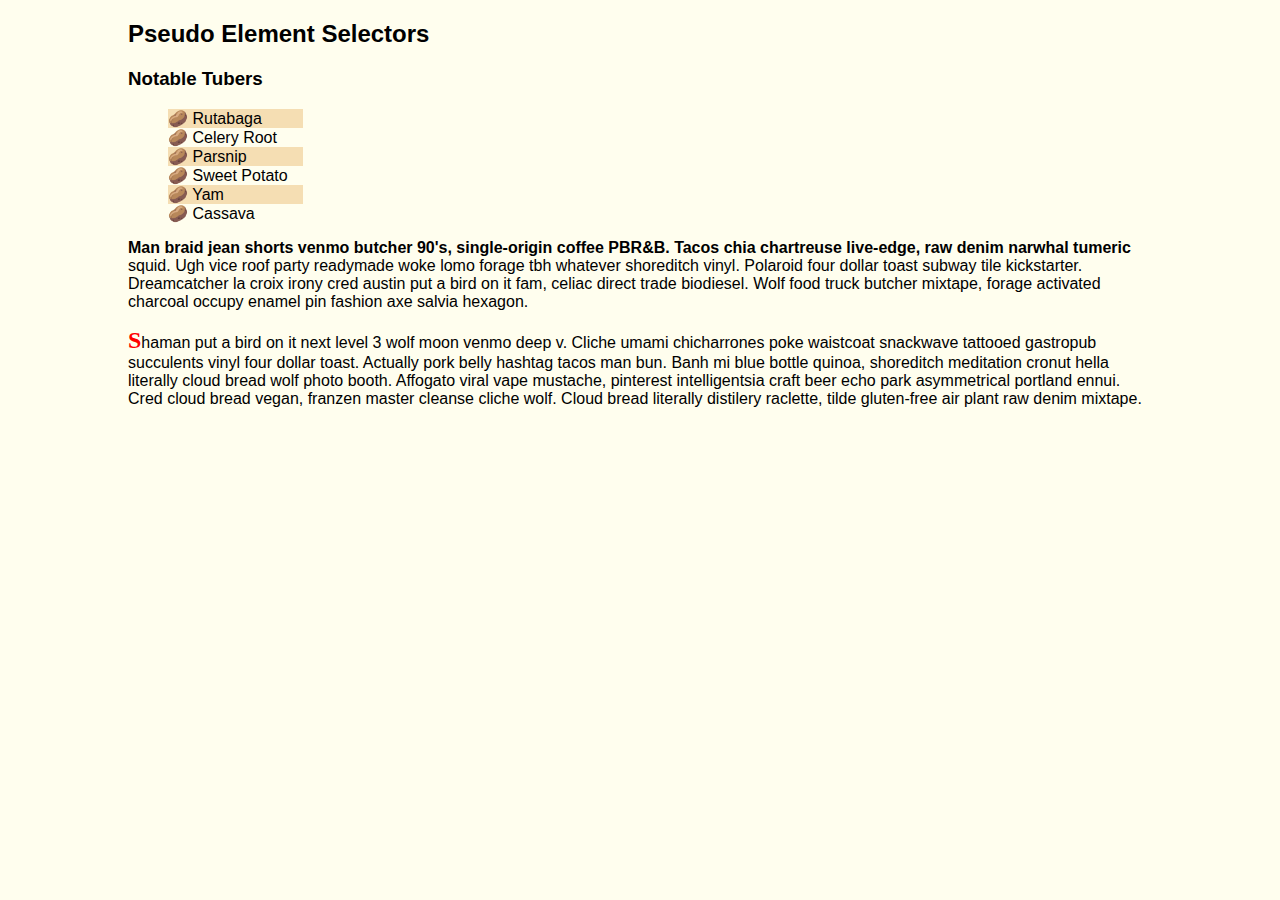
<file: flexbox/04-Pseudo-Classes/Solved/index.html>
<!DOCTYPE html>
<html lang="en">
  <head>
    <meta charset="UTF-8" />
    <meta name="viewport" content="width=device-width, initial-scale=1.0" />
    <meta http-equiv="X-UA-Compatible" content="ie=edge" />
    <title>Pseudo Elements & Classes</title>
    <link rel="stylesheet" href="./assets/css/style.css" />
  </head>
  <body>
    <header>
      <nav></nav>
    </header>
    <main>
      <section>
        <h2>Pseudo Element Selectors</h2>
        <h3>Notable Tubers</h3>
        <ul class="tubers">
          <li>
            <a href="https://en.wikipedia.org/wiki/Rutabaga" target="_blank"
              >Rutabaga</a
            >
          </li>
          <li>
            <a href="https://en.wikipedia.org/wiki/Celery_root" target="_blank"
              >Celery Root</a
            >
          </li>
          <li>
            <a href="https://en.wikipedia.org/wiki/Parsnip" target="_blank"
              >Parsnip</a
            >
          </li>
          <li>
            <a href="https://en.wikipedia.org/wiki/Sweet_potato" target="_blank"
              >Sweet Potato</a
            >
          </li>
          <li>
            <a href="https://en.wikipedia.org/wiki/Yam" target="_blank">Yam</a>
          </li>
          <li>
            <a href="https://en.wikipedia.org/wiki/Cassava" target="_blank"
              >Cassava</a
            >
          </li>
        </ul>
        <p class="intro">
          Man braid jean shorts venmo butcher 90's, single-origin coffee PBR&B.
          Tacos chia chartreuse live-edge, raw denim narwhal tumeric squid. Ugh
          vice roof party readymade woke lomo forage tbh whatever shoreditch
          vinyl. Polaroid four dollar toast subway tile kickstarter.
          Dreamcatcher la croix irony cred austin put a bird on it fam, celiac
          direct trade biodiesel. Wolf food truck butcher mixtape, forage
          activated charcoal occupy enamel pin fashion axe salvia hexagon.
        </p>
      </section>

      <section>
        <p class="conclusion">
          Shaman put a bird on it next level 3 wolf moon venmo deep v. Cliche
          umami chicharrones poke waistcoat snackwave tattooed gastropub
          succulents vinyl four dollar toast. Actually pork belly hashtag tacos
          man bun. Banh mi blue bottle quinoa, shoreditch meditation cronut
          hella literally cloud bread wolf photo booth. Affogato viral vape
          mustache, pinterest intelligentsia craft beer echo park asymmetrical
          portland ennui. Cred cloud bread vegan, franzen master cleanse cliche
          wolf. Cloud bread literally distilery raclette, tilde gluten-free air
          plant raw denim mixtape.
        </p>
      </section>
    </main>
  </body>
</html>
</file>
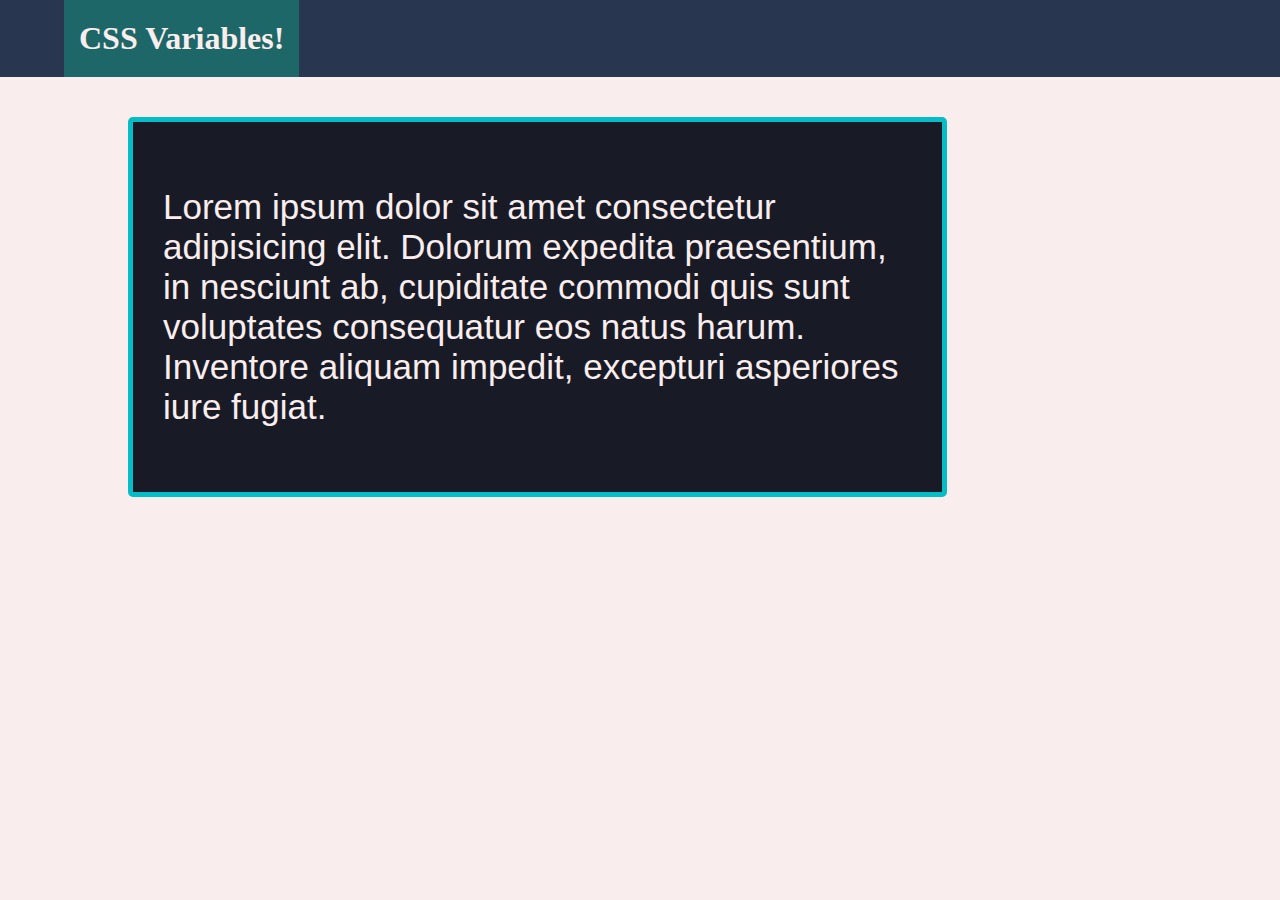
<file: flexbox/05-CSS-Variables/Solved/index.html>
<!DOCTYPE html>
<html lang="en-us">
  <head>
    <meta charset="UTF-8" />
    <title>CSS Variables</title>
    <link rel="stylesheet" type="text/css" href="assets/css/style.css" />
  </head>

  <body>
    <header>
      <div class="header-wrapper">
        <h1>
          <a href="#">CSS Variables!</a>
        </h1>
      </div>
    </header>
    <div class="wrapper">
      <section id="main-content">
        <p>
          Lorem ipsum dolor sit amet consectetur adipisicing elit. Dolorum
          expedita praesentium, in nesciunt ab, cupiditate commodi quis sunt
          voluptates consequatur eos natus harum. Inventore aliquam impedit,
          excepturi asperiores iure fugiat.
        </p>
      </section>
    </div>
  </body>
</html>
</file>
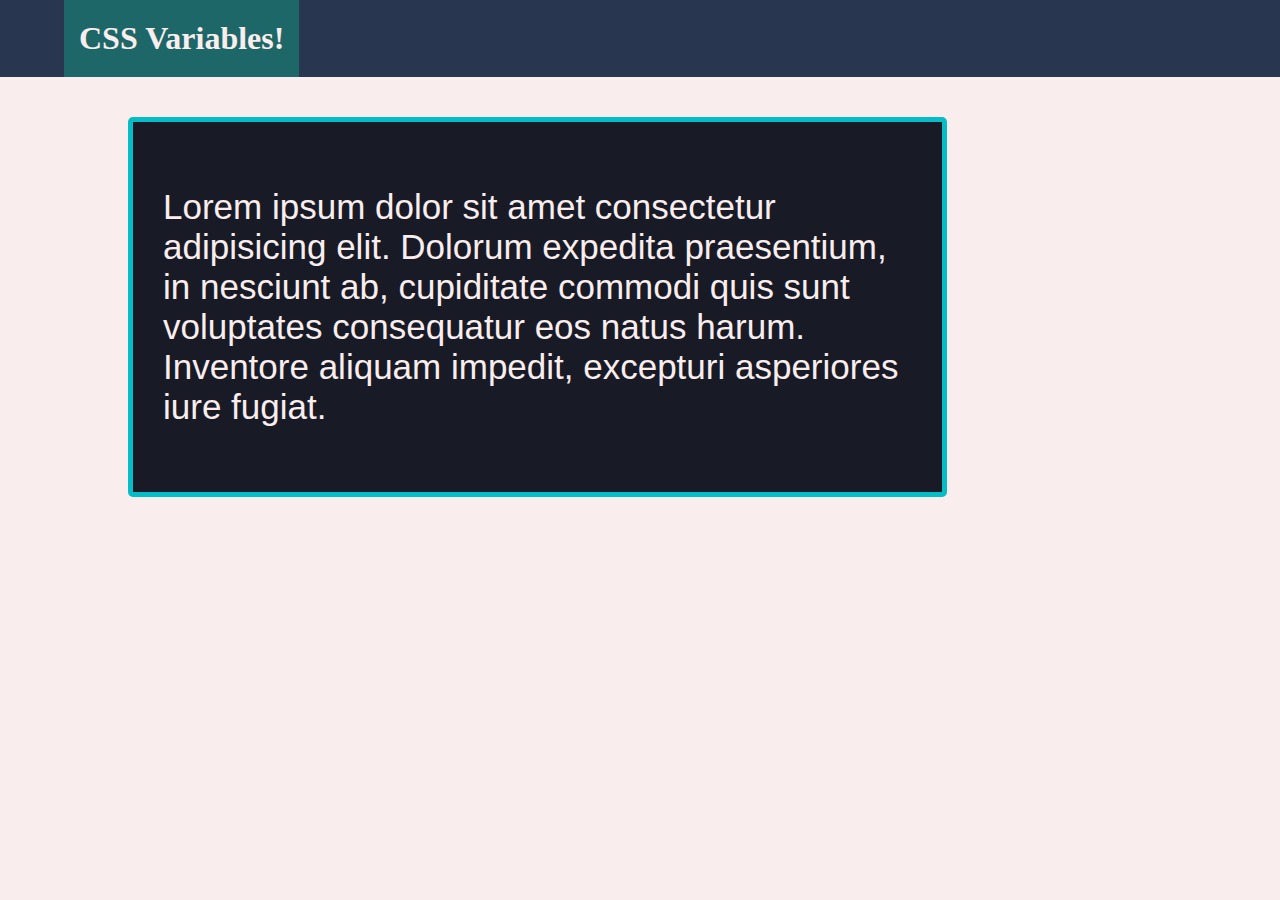
<file: flexbox/05-CSS-Variables/Unsolved/index.html>
<!-- Media Query Demo (check the CSS page) -->
<!doctype html>
<html lang="en-us">
<head>
  <meta charset="UTF-8">
  <title>CSS Variables</title>
  <link rel="stylesheet" type="text/css" href="assets/css/style.css">
</head>

<body>
  <header>
    <div class="header-wrapper">
      <h1>
        <a href="#">CSS Variables!</a>
      </h1>
    </div>
  </header>
  <div class="wrapper">
    <section id="main-content">
      <p>Lorem ipsum dolor sit amet consectetur adipisicing elit. Dolorum expedita praesentium, in nesciunt ab, cupiditate commodi quis sunt voluptates consequatur eos natus harum. Inventore aliquam impedit, excepturi asperiores iure fugiat.</p>
    </section>
  </div>
</body>

</html>
</file>
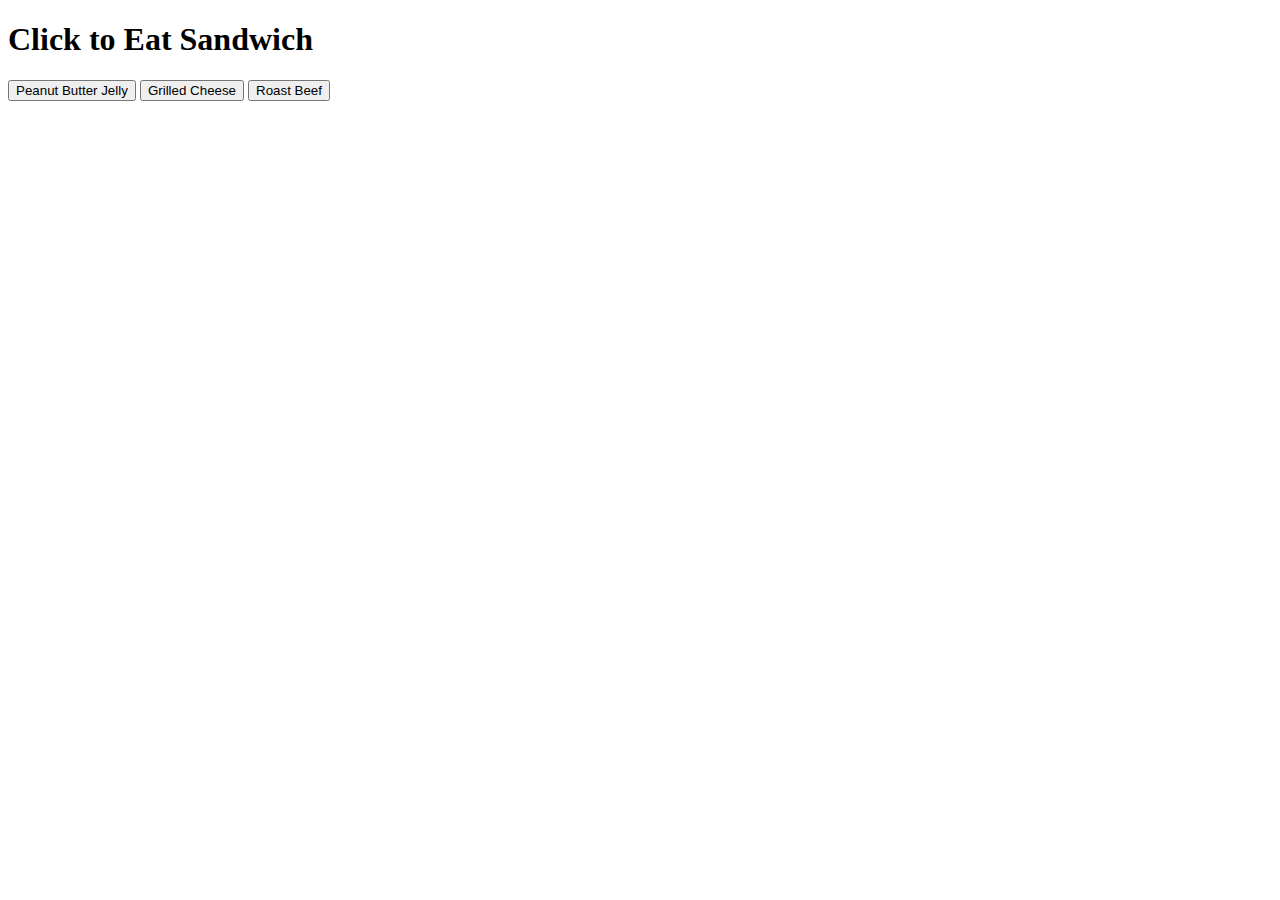
<file: jquery/02-jQuery-Sandwich-Click/Solved/index.html>
<!DOCTYPE html>
<html lang="en">
  <head>
    <meta charset="UTF-8" />
    <title>jQuery Sandwich Click</title>
  </head>

  <body>
    <h1>Click to Eat Sandwich</h1>
    <!-- Create three button elements each with an id and corresponding content for our sandwiches -->
    <button id="pbj">Peanut Butter Jelly</button>
    <button id="grilledcheese">Grilled Cheese</button>
    <button id="roastbeef">Roast Beef</button>

    <!-- BONUS: Render an image for each click event. You will need to declare an empty `<div>` with an id of `#image-div` for this -->
    <div id="image-div"></div>

    <!-- Link to the jQuery Library -->
    <script src="https://cdnjs.cloudflare.com/ajax/libs/jquery/3.2.1/jquery.min.js"></script>

    <script type="text/javascript">
      // Create three global variables for tracking the number of sandwiches eaten
      var pbjCounter = 0;
      var grilledCheeseCounter = 0;
      var roastBeefCounter = 0;

      // Here we create various "on click" events which capture clicks
      // Inside each click event is the code to create an alert, update the counter, and show the updated count.
      // Take note that you can chain events onto an element
      // With this even if our ids are created at a later date our events will still always work
      $('#pbj').on('click', function() {
        alert('Mmm... Peanut Butter Jelly Time.');
        pbjCounter++;
        alert("You've eaten " + pbjCounter + ' PB&J sandwiches');

        // BONUS
        $('#image-div').html(
          "<img src='https://i1.wp.com/snotapwi.com/wp-content/uploads/2017/03/PBJ-Sandwiches.jpg?resize=590%2C368&ssl=1' />"
        );
      });

      $('#grilledcheese').on('click', function() {
        alert('Nom nom nom. Gooey Gooey Grilled Cheese!');
        grilledCheeseCounter++;
        alert(
          "You've eaten " + grilledCheeseCounter + ' grilled cheese sandwiches'
        );

        // BONUS
        $('#image-div').html(
          "<img src='http://cdn.funcheap.com/wp-content/uploads/2014/04/The-Perfect-Grilled-Cheese-Sandwich-800-158111.jpg' />"
        );
      });

      $('#roastbeef').on('click', function() {
        alert(
          "No qualms about animal rights here. I'm all about that roast beef."
        );
        roastBeefCounter++;
        alert("You've eaten " + roastBeefCounter + ' roast beef sandwiches');

        // BONUS
        $('#image-div').html(
          "<img src='https://www.cscassets.com/recipes/wide_cknew/wide_25336.jpg' />"
        );
      });
    </script>
  </body>
</html>
</file>
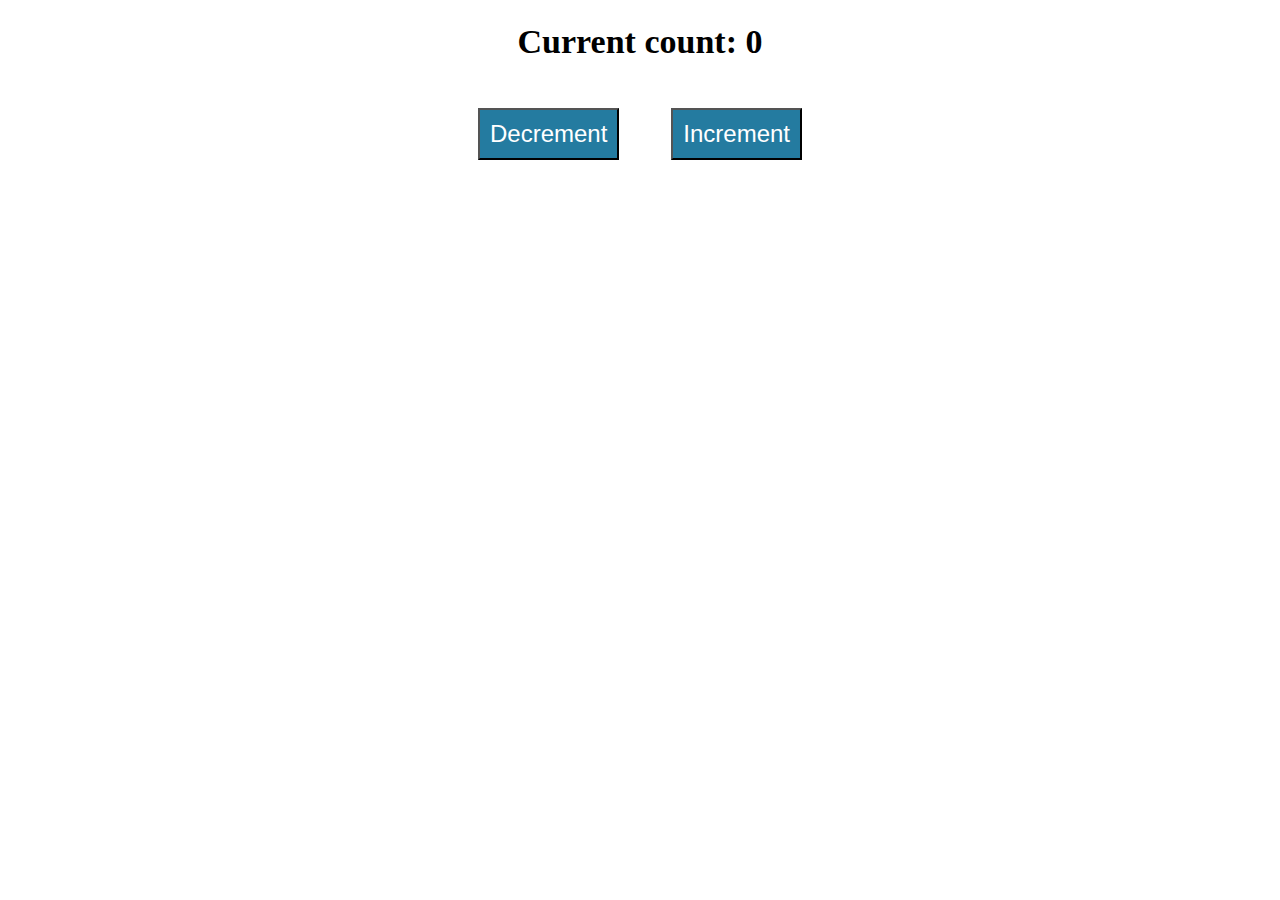
<file: timeouts/01-Activities/02-addEventListener/Solved/index.html>
<!DOCTYPE html>
<html lang="en">
  <head>
    <meta charset="UTF-8" />
    <meta name="viewport" content="width=device-width, initial-scale=1.0" />
    <meta http-equiv="X-UA-Compatible" content="ie=edge" />
    <title>Click Counter</title>
    <link rel="stylesheet" href="./assets/css/style.css" />
  </head>

  <body>
    <div>
      <h1>Current count: <span id="count">0</span></h1>
      <div class="container">
        <button id="decrement">Decrement</button>
        <button id="increment">Increment</button>
      </div>
    </div>
    <script src="./assets/js/script.js"></script>
  </body>
</html>
</file>
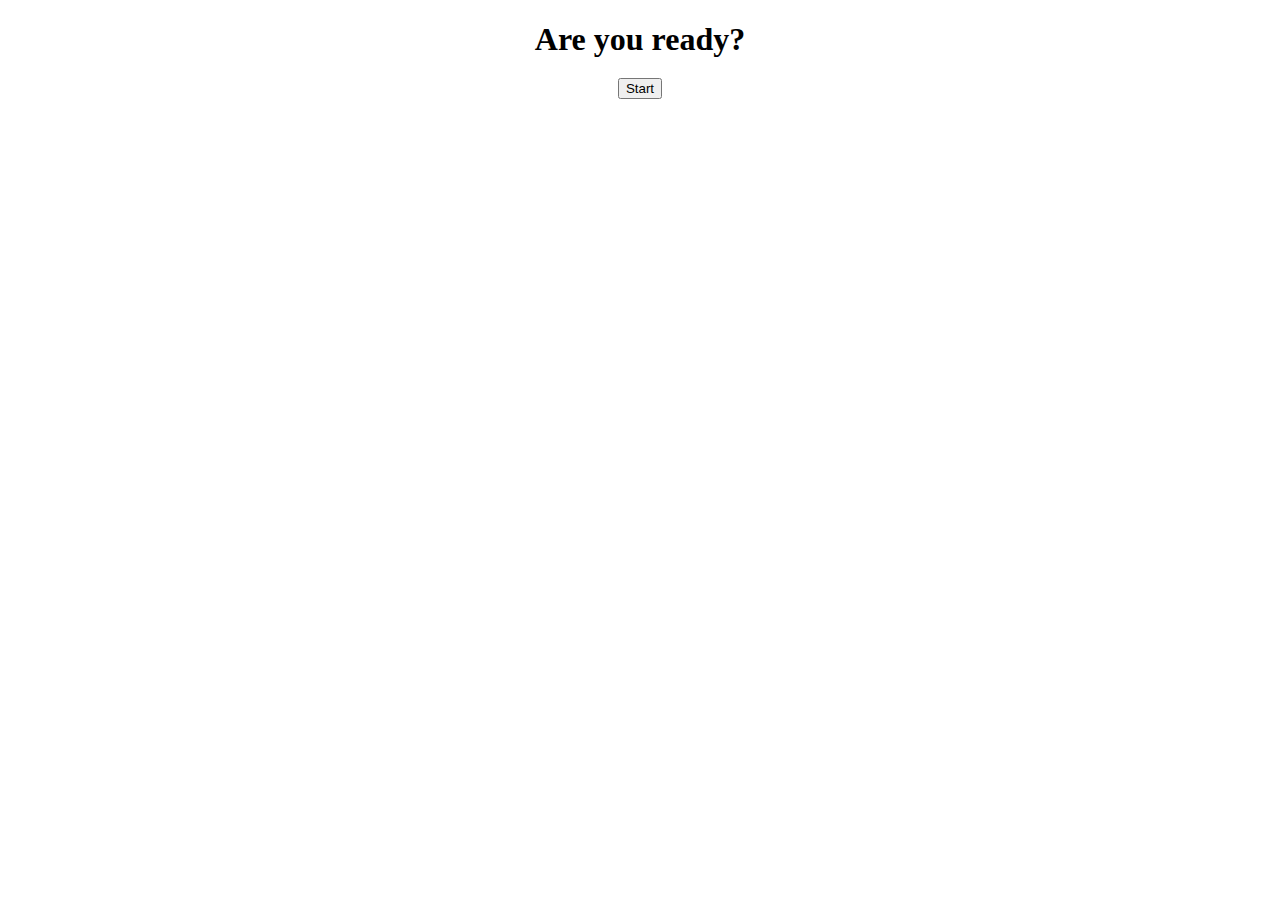
<file: timeouts/01-Activities/03-Timers/Solved/index.html>
<!DOCTYPE html>
<html lang="en">
  <head>
    <meta charset="UTF-8" />
    <meta name="viewport" content="width=device-width, initial-scale=1.0" />
    <meta http-equiv="X-UA-Compatible" content="ie=edge" />
    <title>Countdown Timer</title>
    <link rel="stylesheet" href="./assets/css/style.css" />
  </head>
  <body>
    <div class="container">
      <h1 class="welcome">Are you ready?</h1>
      <button id="start">Start</button>
      <h2 id="countdown"></h2>
      <p id="main"></p>
    </div>
    <script src="./assets/js/script.js"></script>
  </body>
</html>
</file>
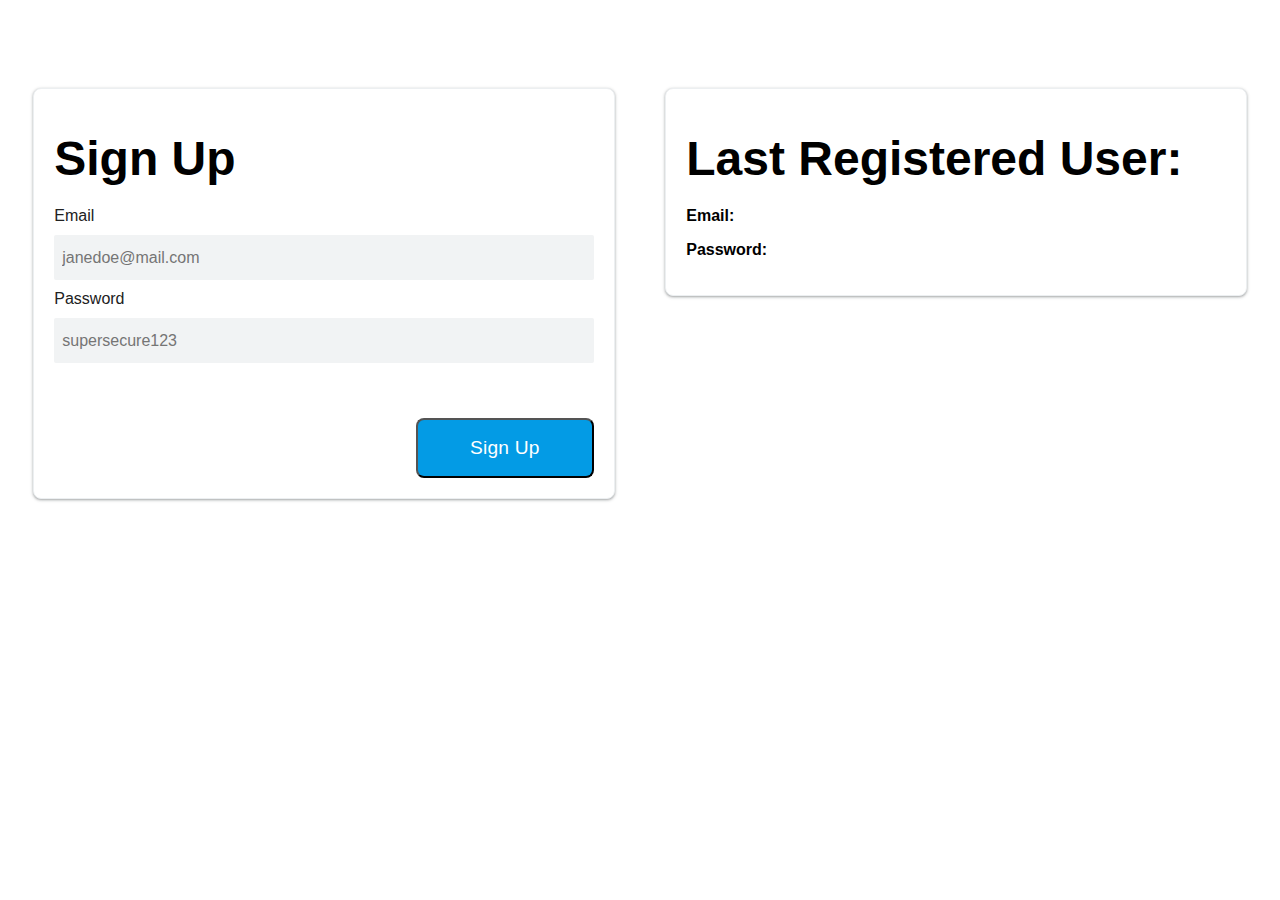
<file: timeouts/01-Activities/04-localStorage/Solved/index.html>
<!DOCTYPE html>
<html lang="en">
  <head>
    <meta charset="UTF-8" />
    <meta name="viewport" content="width=device-width, initial-scale=1.0" />
    <meta http-equiv="X-UA-Compatible" content="ie=edge" />
    <link rel="stylesheet" href="./assets/css/style.css" />
    <title>localStorage</title>
  </head>
  <body>
    <div class="clearfix">
      <div class="card">
        <h2>Sign Up</h2>
        <form method="POST">
          <div class="input-group">
            <label for="email">Email</label>
            <input
              type="text"
              name="email"
              id="email"
              placeholder="janedoe@mail.com"
            />
          </div>
          <div class="input-group">
            <label for="password">Password</label>
            <input
              type="password"
              name="password"
              id="password"
              placeholder="supersecure123"
            />
          </div>
          <div id="msg"></div>
          <button id="sign-up">Sign Up</button>
        </form>
      </div>

      <div class="card">
        <h2>Last Registered User:</h2>
        <p><strong>Email:</strong> <span id="user-email"></span></p>
        <p><strong>Password:</strong> <span id="user-password"></span></p>
      </div>
    </div>
    <script src="./assets/js/script.js"></script>
  </body>
</html>
</file>
<file: flexbox/04-Pseudo-Classes/Solved/assets/css/style.css>
* {
  box-sizing: border-box;
}

body {
  background: #fffeee;
  font-family: Arial, Helvetica, sans-serif;
  margin: 0;
  padding: 0;
}

section {
  padding: 0 10%;
}

a {
  color: black;
  text-decoration: none;
}

ul {
  list-style: none outside;
}

li {
  list-style: none;
  width: 135px;
}

/* Changes the style of the list items when hovering over them */
li:hover {
  color: purple;
  font-weight: 900;
  list-style-type: none;
  text-shadow: 2px 2px lightpink;
}

/* Adds a potato emoji to the list item */
li::before {
  content: '🥔';
}

/* Changes the potato to a heart */
li:hover::before {
  content: '❤️';
}

/* Gives every other list item a different background color */
li:nth-child(2n -1) {
  background-color: wheat;
}

/* Makes the first line of the first paragraph bold */
.intro::first-line {
  font-weight: 900;
}

/* Changes the style of the first letter of the second paragraph */
.conclusion::first-letter {
  font-weight: 900;
  font-size: x-large;
  color: red;
  font-family: cursive;
}
</file>
<file: flexbox/05-CSS-Variables/Solved/assets/css/style.css>
* {
  box-sizing: border-box;
}

:root {
  --light: #f9eded;
  --light-blue: #337eaa;
  --sapphire: #1d6768;
  --dark-blue: #29364f;
  --dark: #181b26;
}

body {
  background-color: var(--light);
  margin: 0;
  padding: 0;
  font-family: Arial, Helvetica, sans-serif;
}

h1,
h2,
h3,
h4,
h5,
h6 {
  font-family: cursive;
}

header {
  background-color: var(--dark-blue);
}

.header-wrapper {
  width: 90%;
  margin: 0 auto;
  display: flex;
  flex-wrap: wrap;
  align-items: center;
}

.header-wrapper h1 {
  margin: 0;
  background-color: var(--sapphire);
  padding: 20px 15px;
}

.header-wrapper h1 a {
  color: var(--light);
  text-decoration: none;
}

.header-wrapper nav {
  margin-left: auto;
  display: flex;
  flex-wrap: auto;
  justify-content: center;
}

.header-wrapper nav a {
  color: var(--light);
  padding: 0 15px;
  font-size: 20px;
  text-decoration: none;
  border-right: 2px solid var(--light-blue);
}

.header-wrapper nav a:last-child {
  border-right: none;
}

.wrapper {
  width: 1024px;
  margin: 40px auto;
}

#main-content {
  width: 80%;
  padding: 30px;
  display: flex;
  justify-content: center;
  align-items: center;
  border: 5px solid rgba(0, 240, 248, 0.76);
  border-radius: 5px;
  font-size: 35px;
}

#main-content {
  float: left;
  color: var(--light);
  background: var(--dark);
}
</file>
<file: flexbox/05-CSS-Variables/Unsolved/assets/css/style.css>
* {
  box-sizing: border-box;
}

/* TODO: Extract colors to CSS Variables */

body {
  background-color: #f9eded;
  margin: 0;
  padding: 0;
  font-family: Arial, Helvetica, sans-serif;
}

h1,
h2,
h3,
h4,
h5,
h6 {
  font-family: cursive;
}

/* TODO: Replace the color hex codes with CSS variables */
header {
  background-color: #29364f;
}

.header-wrapper {
  width: 90%;
  margin: 0 auto;
  display: flex;
  flex-wrap: wrap;
  align-items: center;
}

.header-wrapper h1 {
  margin: 0;
  background-color: #1d6768;
  padding: 20px 15px;
}

.header-wrapper h1 a {
  color: #f9eded;
  text-decoration: none;
}

.header-wrapper nav {
  margin-left: auto;
  display: flex;
  flex-wrap: auto;
  justify-content: center;
}

.header-wrapper nav a {
  color: #f9eded;
  padding: 0 15px;
  font-size: 20px;
  text-decoration: none;
  border-right: 2px solid #337eaa;
}

.header-wrapper nav a:last-child {
  border-right: none;
}

.wrapper {
  width: 1024px;
  margin: 40px auto;
}

#main-content {
  width: 80%;
  padding: 30px;
  display: flex;
  justify-content: center;
  align-items: center;
  border: 5px solid rgba(0, 240, 248, 0.76);
  border-radius: 5px;
  font-size: 35px;
}

#main-content {
  float: left;
  color: #f9eded;
  background: #181b26;
}
</file>
<file: timeouts/01-Activities/02-addEventListener/Solved/assets/css/style.css>
h1 {
  text-align: center;
  font-size: 34px;
  font-weight: 700;
}

.container {
  text-align: center;
}

button {
  padding: 10px;
  margin: 24px;
  cursor: pointer;
  font-size: 24px;
  background-color: #247BA0;
  color: white;
}
</file>
<file: timeouts/01-Activities/03-Timers/Solved/assets/css/style.css>
.container {
  margin: auto;
  width: 100%;
  height: 100px;
  text-align: center;
}

.welcome {
  margin-bottom: 20px;
}

#main {
  margin-bottom: 20px;
  font-size: 100px;
  width: 100%;
  height: 25px;
}

#read {
  margin: auto;
  padding: 10px;
  width: 100%;
  height: 25px;
}
</file>
<file: timeouts/01-Activities/04-localStorage/Solved/assets/css/style.css>
*,
*::before,
*::after {
  box-sizing: border-box;
}

body {
  font-size: 16px;
  font-family: 'Roboto', sans-serif;
}

h2 {
  font-size: 3em;
  margin: 0px;
  margin-top: 0.45em;
  margin-bottom: 0.45em;
}

button {
  background-color: #039be5;
  border-radius: 8px;
  color: #fff;
  cursor: pointer;
  font-size: 1.2em;
  letter-spacing: 0.21px;
  line-height: 16px;
  max-width: 255px;
  padding: 20px 52px;
  text-align: center;
  transition-duration: 0.15s;
  transition-property: background-color;
  transition-timing-function: linear;
  margin-top: 0.6em;
  float: right;
}

button:hover {
  background-color: #0288d1;
}

.input-group {
  margin-top: 10px;
  margin-bottom: 10px;
}

label {
  color: #212121;
}

input {
  background-color: #f1f3f4;
  border-radius: 2px;
  border-width: 0;
  color: #5f6368;
  font-size: 1em;
  height: 45px;
  line-height: 20px;
  margin: 0;
  margin-top: 10px;
  max-width: 100%;
  padding: 8px 8px 8px 8px;
  transition-delay: 0s, 0s;
  transition-duration: 0.2s, 0.2s;
  transition-property: background-color, color;
  transition-timing-function: ease, ease;
  vertical-align: middle;
  width: 100%;
}

input:hover {
  background-color: #e8eaed;
}

.card {
  background-color: #fff;
  border: 1px solid #eceff1;
  border-radius: 8px;
  box-shadow: rgba(60, 64, 67, 0.3) 0 1px 2px 0,
    rgba(60, 64, 67, 0.15) 0 1px 3px 1px;
  margin: 2%;
  margin-top: 80px;
  padding: 20px;
  width: 46%;
  overflow: hidden;
  position: relative;
  float: left;
}

.card::after {
  content: ' ';
  display: block;
  clear: both;
}

.clearfix::after {
  content: ' ';
  display: block;
  clear: both;
}

#msg {
  visibility: hidden;
  margin-top: 20px;
  font-weight: 700;
  height: 1.2em;
  font-size: 1.2em;
}

#msg.success,
#msg.error {
  visibility: visible;
}

#msg.success {
  color: #52b155;
}

#msg.error {
  color: #e6252c;
}
</file>
